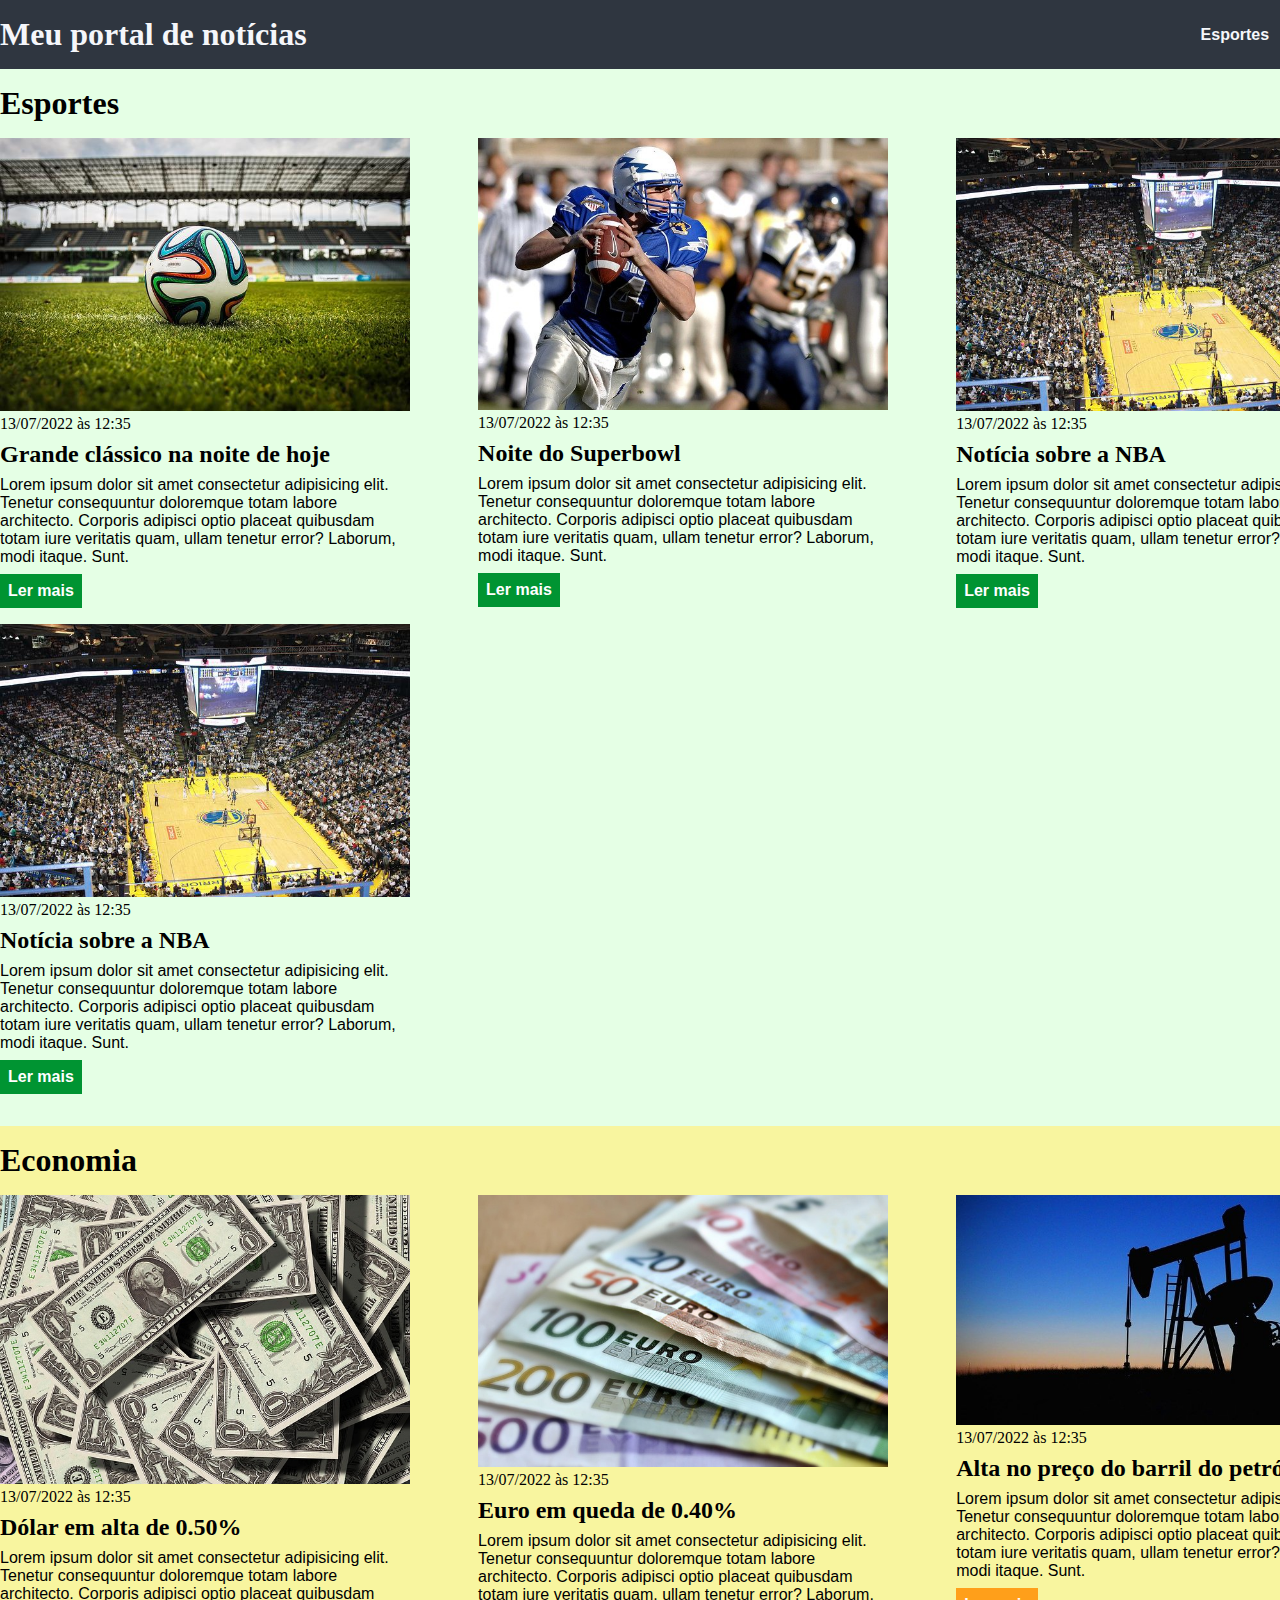
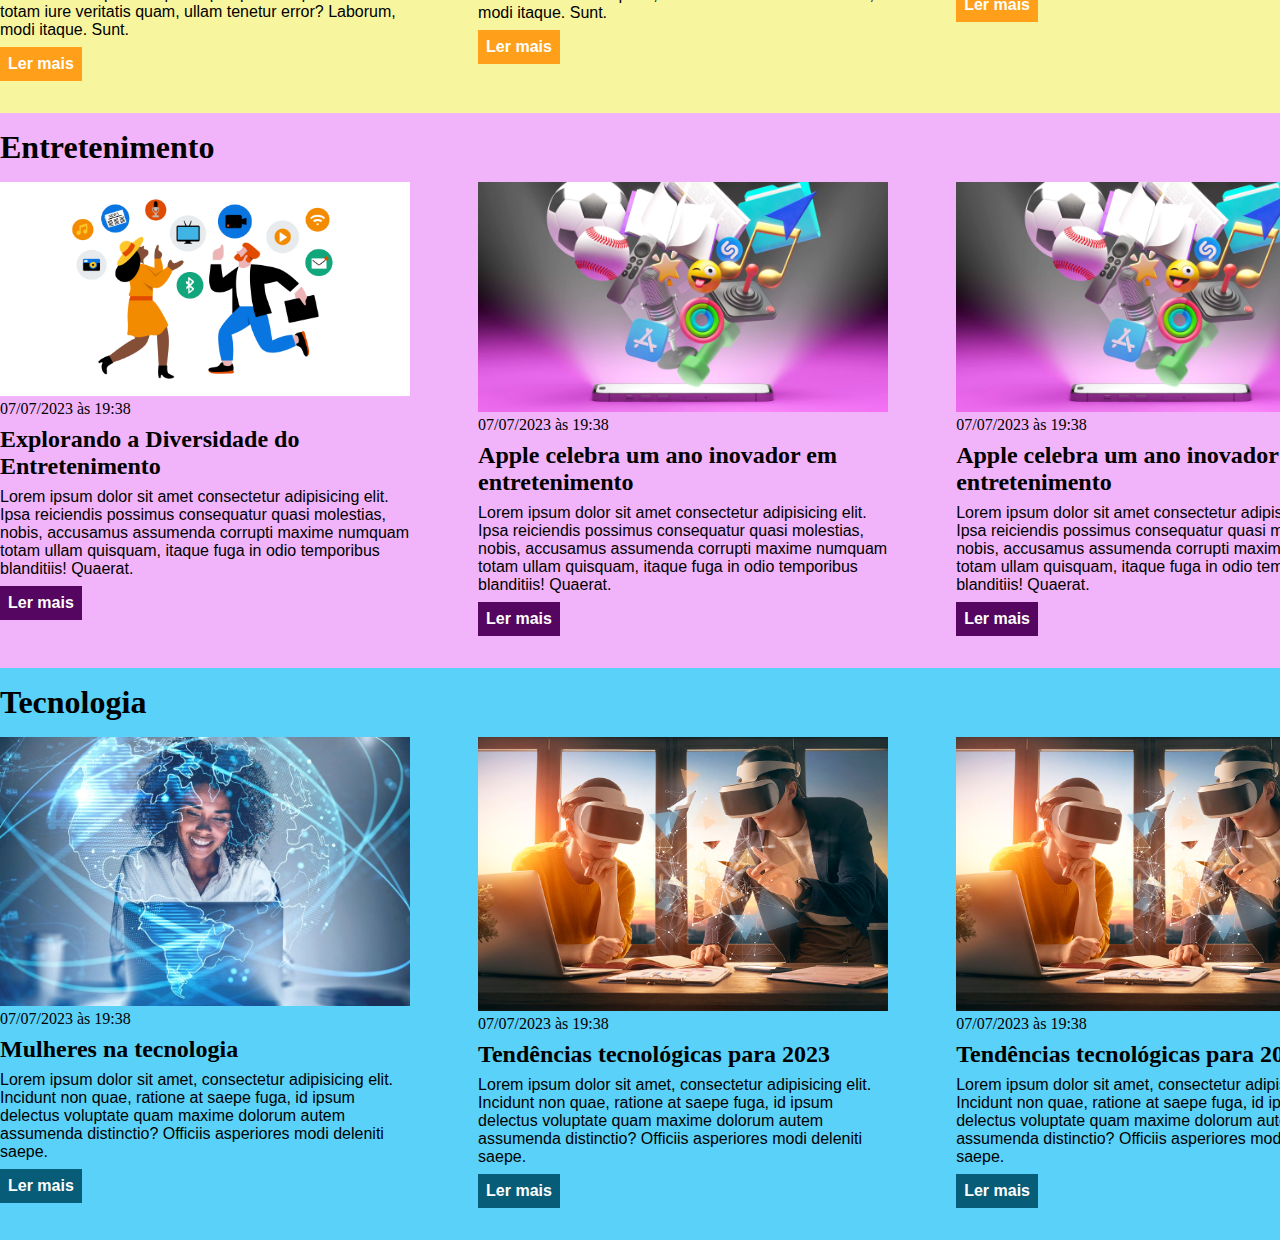
<file: index.html>
<!DOCTYPE html>
<html lang="pt-BR">
<head>
    <meta charset="UTF-8">
    <meta http-equiv="X-UA-Compatible" content="IE=edge">
    <meta name="viewport" content="width=device-width, initial-scale=1.0">
    <title>Meu portal de notícias</title>
    <link rel="stylesheet" href="./main.css" />
</head>
<body>
    <header>
        <div class="container">
            <h1>Meu portal de notícias</h1>
        <nav>
            <ul>
                <li>
                    <a href="#sports" title="Ir para a seção de esportes">Esportes</a>
                </li>
                <li>
                    <a href="#economy" title="Ir para a seção de notícias">Economia</a>
                </li>
            </ul>
        </nav>
        </div>
    </header>
    <section id="sports">
        <div class="container">
                <h2>Esportes</h2>
            <div class="articles">
                <article>
                    <img src="./imagens/futebol.jpg" alt="Bola de futebol no gramado" />
                    <header>
                        <time class="creation-date">13/07/2022 às 12:35</time>
                    </header>
                    <h3>Grande clássico na noite de hoje</h3>
                    <p>
                        Lorem ipsum dolor sit amet consectetur adipisicing elit. Tenetur consequuntur doloremque totam labore architecto. Corporis adipisci optio placeat quibusdam totam iure veritatis quam, ullam tenetur error? Laborum, modi itaque. Sunt.
                    </p>
                    <a href="#" title="Leia a notícia completa">Ler mais</a>
                </article>
                <article>
                    <img src="./imagens/futebol-americano.jpg" alt="Jogador de futebol americano correndo com a bola na mão" />
                    <header>
                        <time>13/07/2022 às 12:35</time>
                    </header>
                    <h3>Noite do Superbowl</h3>
                    <p>
                        Lorem ipsum dolor sit amet consectetur adipisicing elit. Tenetur consequuntur doloremque totam labore architecto. Corporis adipisci optio placeat quibusdam totam iure veritatis quam, ullam tenetur error? Laborum, modi itaque. Sunt.
                    </p>
                    <a href="#" title="Leia a notícia completa">Ler mais</a>
                </article>
                <article>
                    <img src="./imagens/basquete.jpg" title="Vista aérea de uma quadra de basquete" />
                    <header>
                        <time>13/07/2022 às 12:35</time>
                    </header>
                    <h3>Notícia sobre a NBA</h3>
                    <p>
                        Lorem ipsum dolor sit amet consectetur adipisicing elit. Tenetur consequuntur doloremque totam labore architecto. Corporis adipisci optio placeat quibusdam totam iure veritatis quam, ullam tenetur error? Laborum, modi itaque. Sunt.
                    </p>
                    <a href="#" title="Leia a notícia completa">Ler mais</a>
                </article>
                <article>
                    <img src="./imagens/basquete.jpg" title="Vista aérea de uma quadra de basquete" />
                    <header>
                        <time>13/07/2022 às 12:35</time>
                    </header>
                    <h3>Notícia sobre a NBA</h3>
                    <p>
                        Lorem ipsum dolor sit amet consectetur adipisicing elit. Tenetur consequuntur doloremque totam labore architecto. Corporis adipisci optio placeat quibusdam totam iure veritatis quam, ullam tenetur error? Laborum, modi itaque. Sunt.
                    </p>
                    <a href="#" title="Leia a notícia completa">Ler mais</a>
                </article>
                
            </div>
        </div>
    </section>
    <section id="economy">
        <div class="container">
                <h2>Economia</h2>
            <div class="articles">
                <article>
                    <img src="./imagens/dolares.jpg" alt="Muitos dólares" />
                    <header>
                        <time>13/07/2022 às 12:35</time>
                    </header>
                    <h3>Dólar em alta de 0.50%</h3>
                    <p>
                        Lorem ipsum dolor sit amet consectetur adipisicing elit. Tenetur consequuntur doloremque totam labore architecto. Corporis adipisci optio placeat quibusdam totam iure veritatis quam, ullam tenetur error? Laborum, modi itaque. Sunt.
                    </p>
                    <a href="#" title="Leia a notícia completa">Ler mais</a>
                </article>
                <article>
                    <img src="./imagens/euro.jpg" alt="Várias notas de euro" />
                    <header>
                        <time>13/07/2022 às 12:35</time>
                    </header>
                    <h3>Euro em queda de 0.40%</h3>
                    <p>
                        Lorem ipsum dolor sit amet consectetur adipisicing elit. Tenetur consequuntur doloremque totam labore architecto. Corporis adipisci optio placeat quibusdam totam iure veritatis quam, ullam tenetur error? Laborum, modi itaque. Sunt.
                    </p>
                    <a href="#" title="Leia a notícia completa">Ler mais</a>
                </article>
                <article>
                    <img src="./imagens/petroleo.jpg" alt="Extração de petróleo" />
                    <header>
                        <time>13/07/2022 às 12:35</time>
                    </header>
                    <h3>Alta no preço do barril do petróleo</h3>
                    <p>
                        Lorem ipsum dolor sit amet consectetur adipisicing elit. Tenetur consequuntur doloremque totam labore architecto. Corporis adipisci optio placeat quibusdam totam iure veritatis quam, ullam tenetur error? Laborum, modi itaque. Sunt.
                    </p>
                    <a href="#" title="Leia a notícia completa">Ler mais</a>
                </article>
            </div>
        </div>
    </section>
    <section id="entertainment">
        <div class="container">
            <h2>Entretenimento</h2>
            <div class="articles">
                <article>
                    <img src="imagens/entertainment.png" alt="Entretenimento de media">
                <header>
                    <time>07/07/2023 às 19:38</time>
                </header>
                <h3>Explorando a Diversidade do Entretenimento</h3>
                <p>
                    Lorem ipsum dolor sit amet consectetur adipisicing elit. Ipsa reiciendis possimus consequatur quasi molestias, nobis, accusamus assumenda corrupti maxime numquam totam ullam quisquam, itaque fuga in odio temporibus blanditiis! Quaerat.
                </p>
                <a href="#" title="Leia a notícia completa">Ler mais</a>
                </article>
                <article>
                    <img src="imagens/apple.jpg" alt="Apple entretenimento">
                <header>
                    <time>07/07/2023 às 19:38</time>
                </header>
                <h3>Apple celebra um ano inovador em entretenimento</h3>
                <p>
                    Lorem ipsum dolor sit amet consectetur adipisicing elit. Ipsa reiciendis possimus consequatur quasi molestias, nobis, accusamus assumenda corrupti maxime numquam totam ullam quisquam, itaque fuga in odio temporibus blanditiis! Quaerat.
                </p>
                <a href="#" title="Leia a notícia completa">Ler mais</a>
                </article>
                <article>
                    <img src="imagens/apple.jpg" alt="Apple entretenimento">
                <header>
                    <time>07/07/2023 às 19:38</time>
                </header>
                <h3>Apple celebra um ano inovador em entretenimento</h3>
                <p>
                    Lorem ipsum dolor sit amet consectetur adipisicing elit. Ipsa reiciendis possimus consequatur quasi molestias, nobis, accusamus assumenda corrupti maxime numquam totam ullam quisquam, itaque fuga in odio temporibus blanditiis! Quaerat.
                </p>
                <a href="#" title="Leia a notícia completa">Ler mais</a>
                </article>
            </div>
        </div>
    </section>
    <section id="tecnology">
        <div class="container">
            <h2>Tecnologia</h2>
            <div class="articles">
                <article>
                    <img src="imagens/mulheres-na-tecnologia.jpg" alt="Mulher no computador">
                <header>
                    <time>07/07/2023 às 19:38</time>
                </header>
                <h3>Mulheres na tecnologia</h3>
                <p>
                    Lorem ipsum dolor sit amet, consectetur adipisicing elit. Incidunt non quae, ratione at saepe fuga, id ipsum delectus voluptate quam maxime dolorum autem assumenda distinctio? Officiis asperiores modi deleniti saepe.
                </p>
                <a href="#" title="Leia a notícia completa">Ler mais</a>
                </article>
                <article>
                    <img src="imagens/tec.jpg" alt="Tecnologia futuro">
                <header>
                    <time>07/07/2023 às 19:38</time>
                </header>
                <h3>Tendências tecnológicas para 2023</h3>
                <p>
                    Lorem ipsum dolor sit amet, consectetur adipisicing elit. Incidunt non quae, ratione at saepe fuga, id ipsum delectus voluptate quam maxime dolorum autem assumenda distinctio? Officiis asperiores modi deleniti saepe.
                </p>
                <a href="#" title="Leia a notícia completa">Ler mais</a>
                </article>
                <article>
                    <img src="imagens/tec.jpg" alt="Tecnologia futuro">
                <header>
                    <time>07/07/2023 às 19:38</time>
                </header>
                <h3>Tendências tecnológicas para 2023</h3>
                <p>
                    Lorem ipsum dolor sit amet, consectetur adipisicing elit. Incidunt non quae, ratione at saepe fuga, id ipsum delectus voluptate quam maxime dolorum autem assumenda distinctio? Officiis asperiores modi deleniti saepe.
                </p>
                <a href="#" title="Leia a notícia completa">Ler mais</a>
                </article>
            </div>
        </div>
    </section>
</body>
</html>
</file>
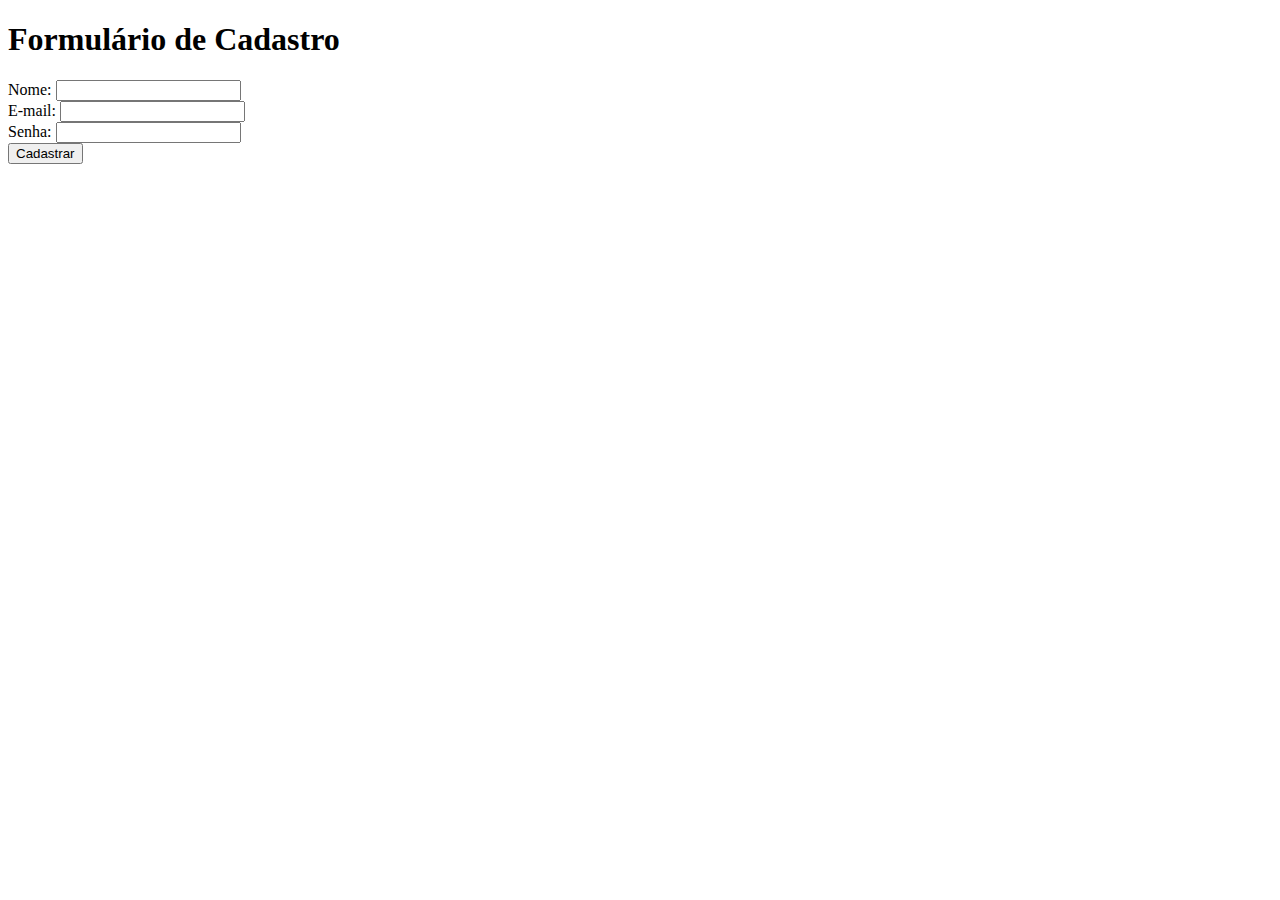
<file: exer_3.html>
<!DOCTYPE html>
<html lang="pt-br">
<head>
    <meta charset="UTF-8">
    <meta name="viewport" content="width=device-width, initial-scale=1.0">
    <title>Exercicio HTML</title>
</head>
<body>
    <h1>Formulário de Cadastro</h1>

  <form>
    <label for="nome">Nome:</label>
    <input type="text" id="nome" name="nome" required><br>

    <label for="email">E-mail:</label>
    <input type="email" id="email" name="email" required><br>

    <label for="senha">Senha:</label>
    <input type="password" id="senha" name="senha" required><br>

    <input type="submit" value="Cadastrar">
  </form>
</body>
</html>
</file>
<file: main.css>
* {
    box-sizing: border-box;
    margin: 0;
    padding: 0;
}

body > header {
    background-color: #2f3640;
    padding: 16px 0;
    color: #f5f6fa;
}

header .container {
    display: flex;
    align-items: center;
    justify-content: space-between;
}

header li {
    display: inline;
    font-family: Arial, Helvetica, sans-serif;
    font-weight: bold;
    margin-left: 16px;
}

header li a {
    color: #f5f6fa;
    text-decoration: none;
}

.container {
    width: 1366px;
    margin: 0 auto;
}

.articles {
    display: flex;
    flex-wrap: wrap;
    justify-content: space-between;
}

.articles article img {
    /* height: 180px; */
    width: 100%;
}

.articles article {
    width: 30%;
}

section {
    padding: 16px 0;
}

section h2, 
.articles article {
    margin-bottom: 16px;
}

.articles article h3 {
    margin-top: 8px;
    margin-bottom: 8px;
}

.articles article a {
    background-color: blue;
    color: #fff;
    padding: 8px;
    display: inline-block;
    text-decoration: none;
    font-weight: bold;
    margin-top: 8px
}

.articles article a:hover {
    text-decoration: underline;
}

.articles article p, 
.articles article a {
    font-family: Arial, Helvetica, sans-serif;
}

.articles article h3 {
    font-size: 24px;
}

section h2 {
    font-size: 32px;
}

#sports {
    background-color: rgba(0,255,0, 0.1);
}

#sports .articles article a {
    background-color: #009432
}

#economy {
    background-color: #f8f59f;
}

#economy .articles article a {
    background-color: #ff9f1a;
}

#tecnology {
    background-color: #5AD1F9;
}

#tecnology .articles article a {
    background-color: #075C78;
}

#entertainment {
    background-color: #F1B4FA;
}

#entertainment .articles article a {
    background-color: #550661;
}
</file>
